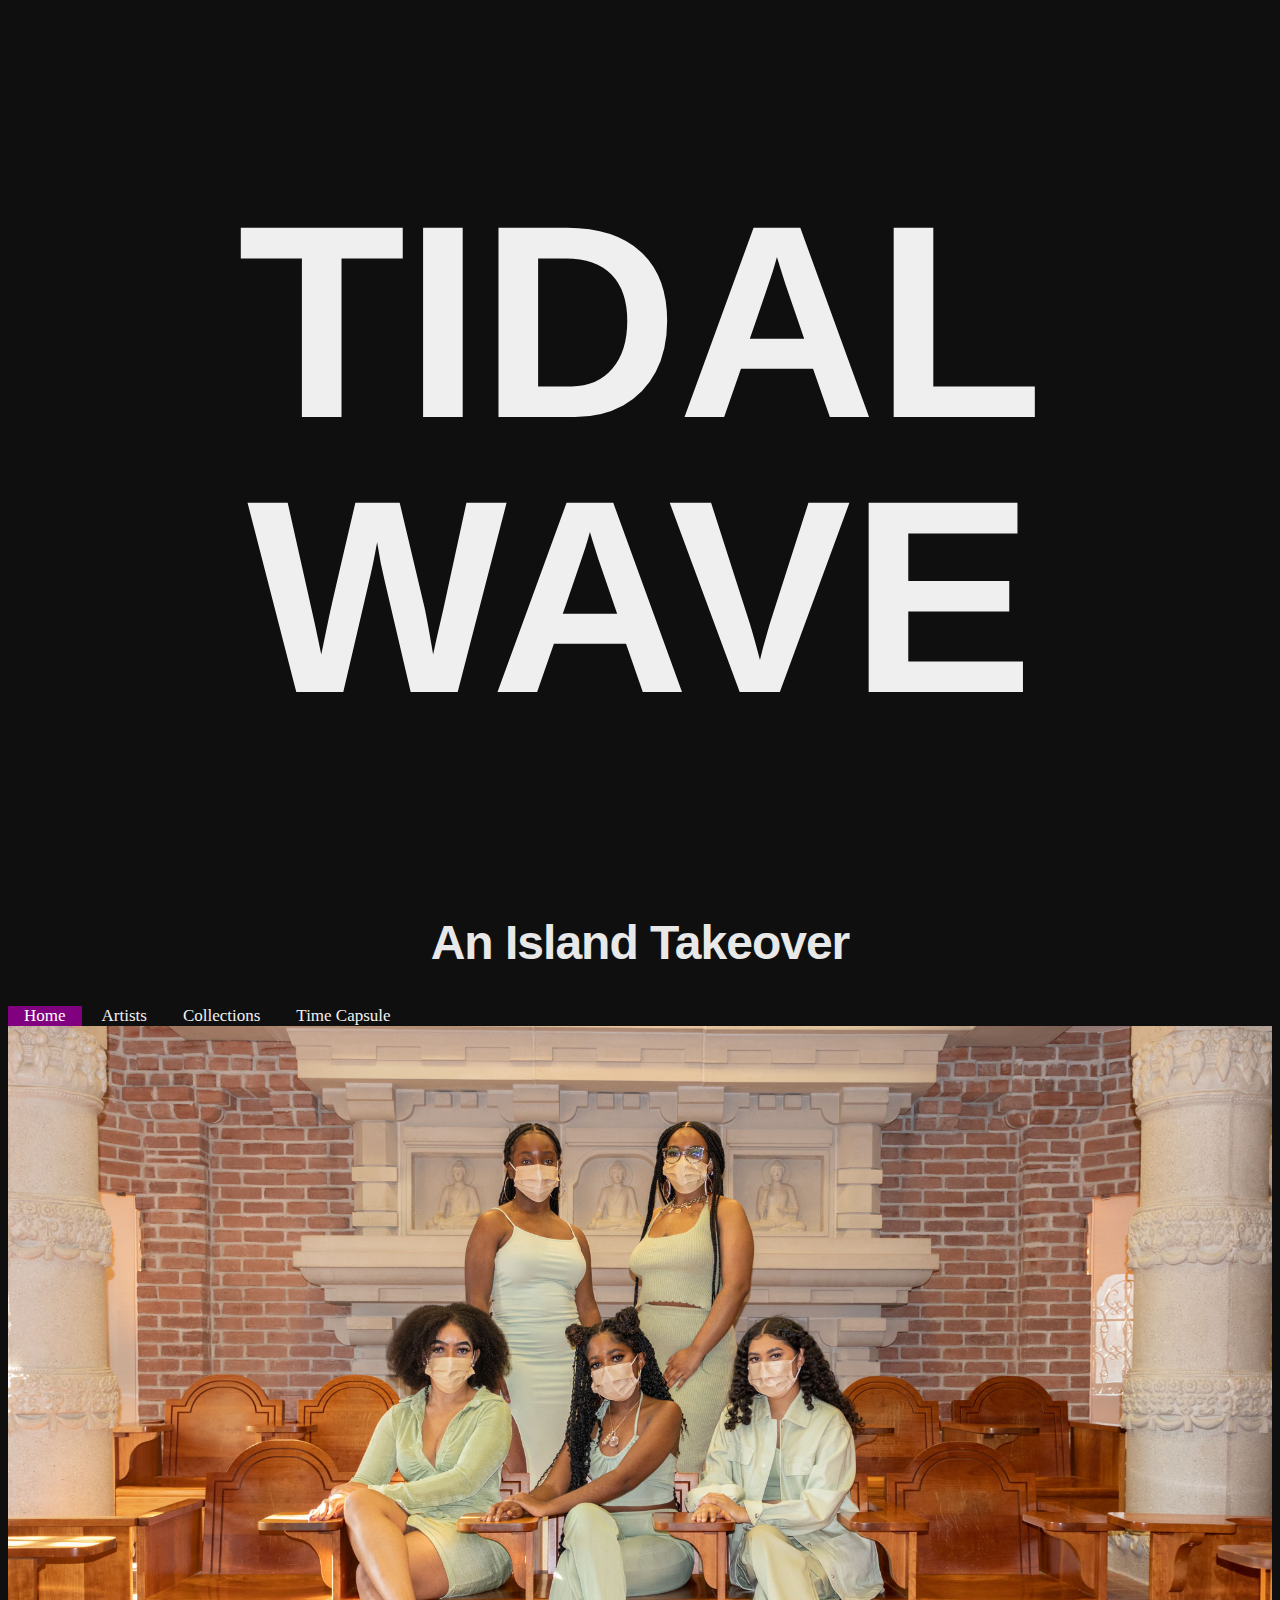
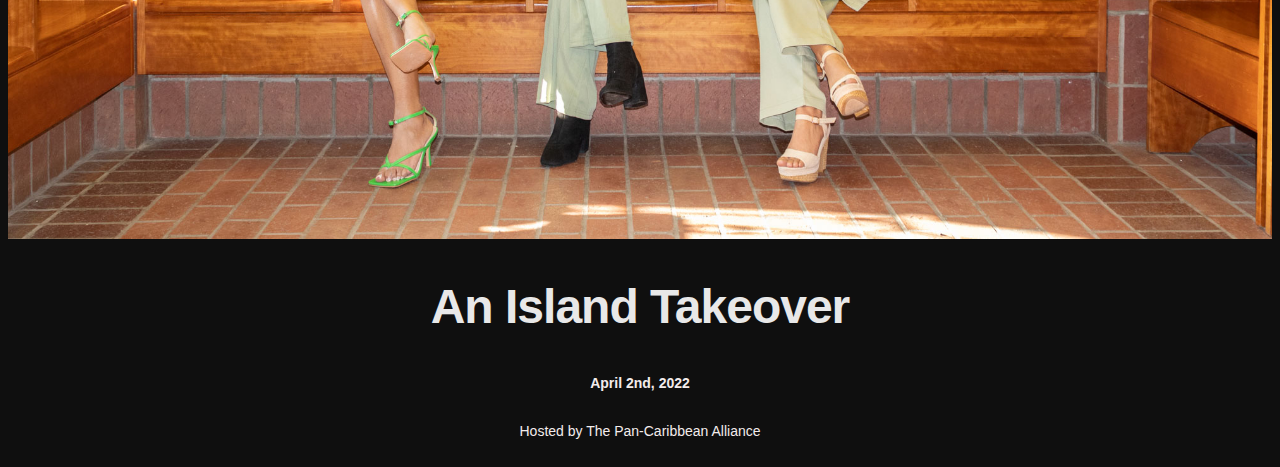
<file: Tidalwave/index.html>
<!DOCTYPE html>
<html lang='en'>
<div class="grid">
  <head>
    <title>TIDAL WAVE</title>
    <link rel="stylesheet" href='index.css'/>
  </head>
  <body>
    <!--subcategories go here -->

  <h1>TIDAL WAVE</h1>
  <h2>An Island Takeover</h2>
  <div class="topnav">
    <a class="active" href="#home">Home</a>
    <a href='Artists/Artists-introduction.html'>Artists</a>
    <a href='/Users/kenz/Documents/GitHub/webs2022spring/Tidalwave/collections/ collections.html'>Collections</a>
    <a href='/Users/kenz/Documents/GitHub/webs2022spring/Tidalwave/time capsule/history.html'>Time Capsule</a>
  </div>
  <!--subcategories go here -->
  <img class='full-width'src='tidalwave promo photo.jpg'>
  <h2>An Island Takeover</h2>
  <h3>April 2nd, 2022</h3>
  <p> Hosted by The Pan-Caribbean Alliance</p>
  <!--Promo video goes here-->
  <!--Created by The Pan-Caribbean Alliance-->
  </body>
</html>
</file>
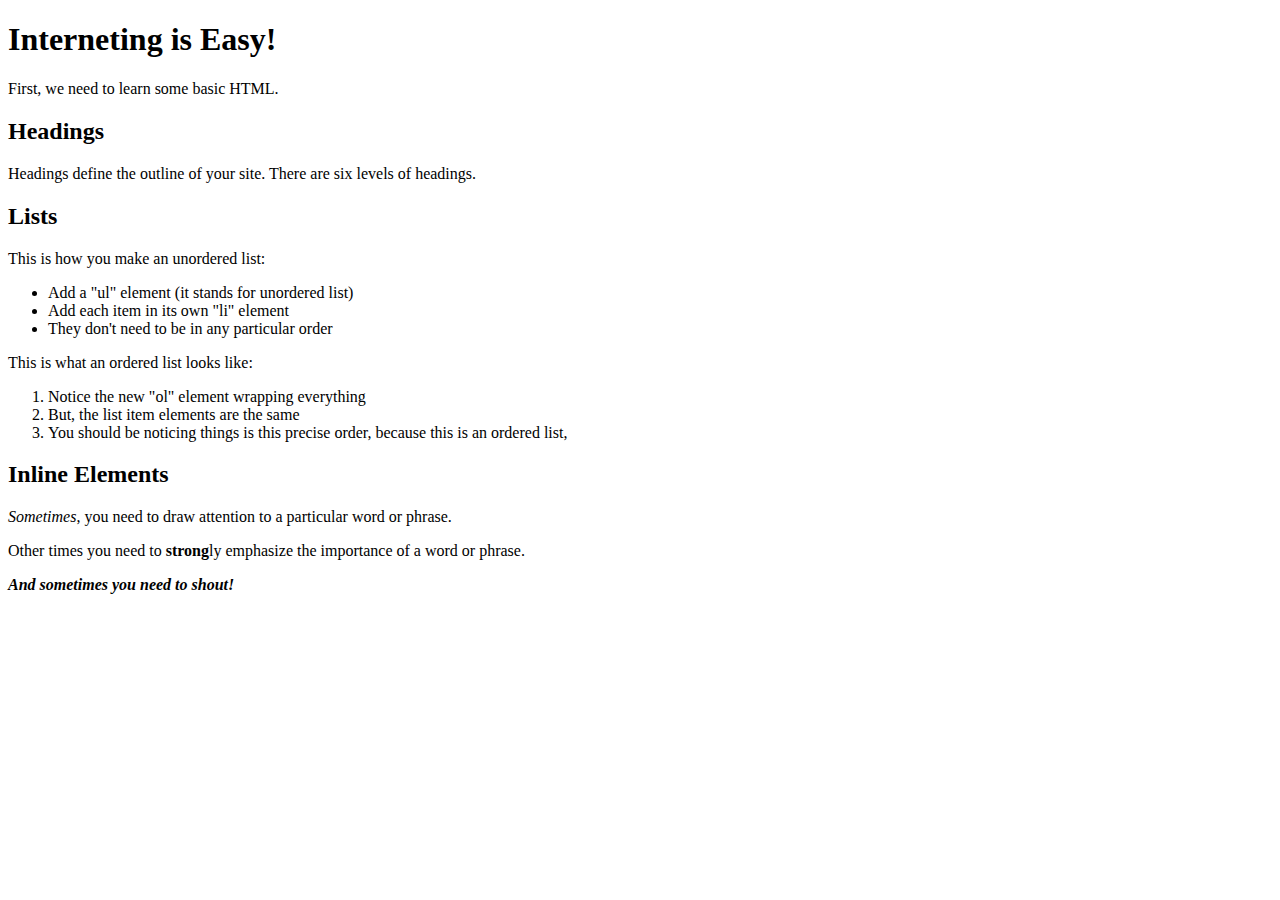
<file: basics.html>
<!DOCTYPE html>
<html>
  <head>
    <title>Interneting Is Easy!</title>
    <!--Metadata goes here -->
  </head>
  <body>
    <h1>Interneting is Easy!</h1>
    <p>First, we need to learn some basic HTML.</p>


    <h2>Headings</h2>
    <p>Headings define the outline of your site. There are six levels of headings.</p>

    <h2>Lists</h2>

    <p>This is how you make an unordered list:</p>

    <ul>
        <li>Add a "ul" element (it stands for unordered list)</li>
        <li>Add each item in its own "li" element</li>
        <li>They don't need to be in any particular order</li>
    </ul>

    <p>This is what an ordered list looks like:</p>

    <ol>
        <li>Notice the new "ol" element wrapping everything</li>
        <li>But, the list item elements are the same</li>
        <li>You should be noticing things is this precise order, because this is
          an ordered list,</li>
    </ol>

    <h2>Inline Elements</h2>

    <p><em>Sometimes</em>, you need to draw attention to a particular word or phrase.</p>

    <p>Other times you need to <strong>strong</strong>ly emphasize the importance of a word or phrase.</p>

    <p><strong><em>And sometimes you need to shout!</em></strong></p>
    <!--Content goes here-->
  </body>
</html>
</file>
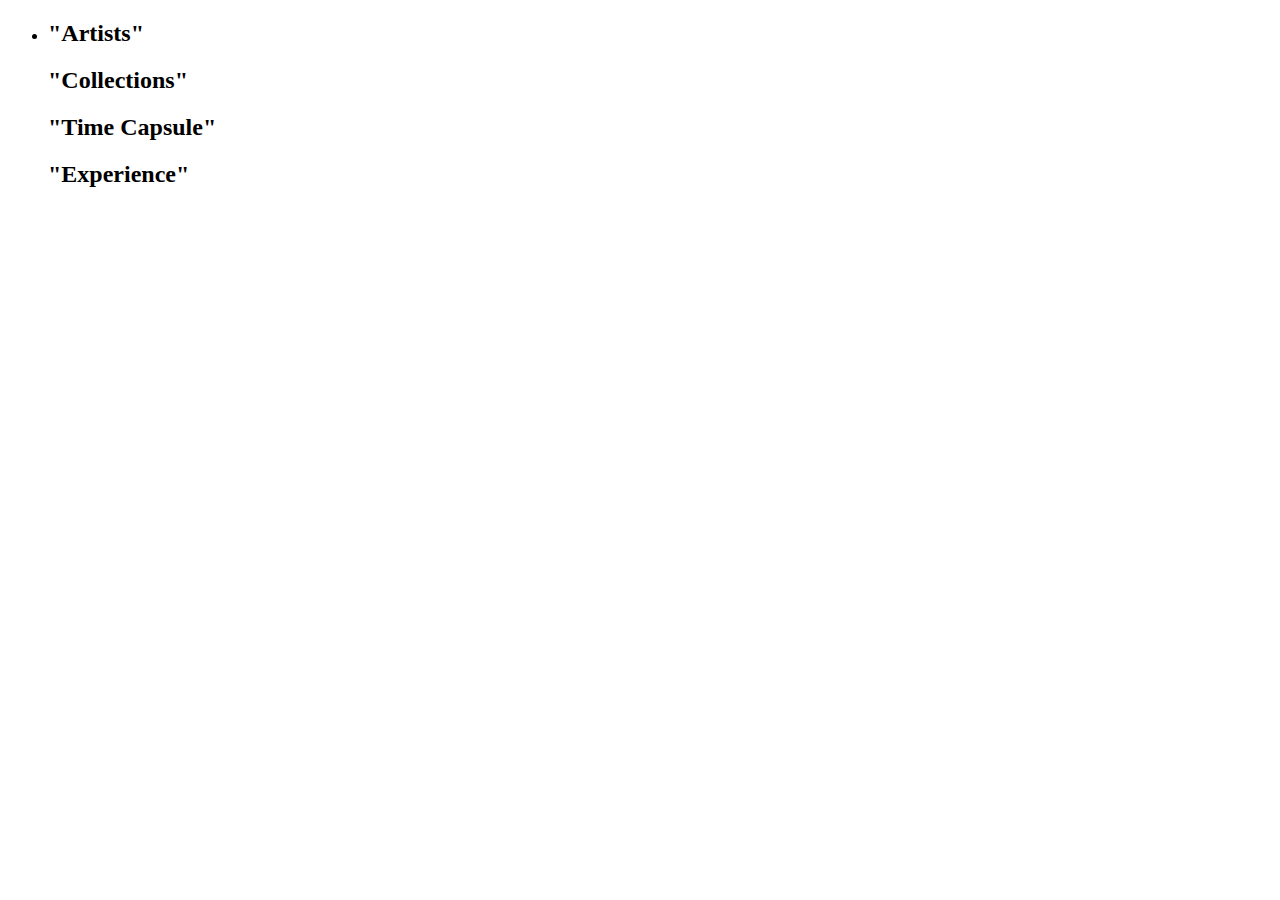
<file: draft.html>
<!DOCTYPE html>
<html>
  <head>
    <title>TIDALWAVE: AN ISLAND TAKEOVER</title>
  </head>
  <body>
    <!--subcategories go here -->
    <ul>
      <li><h2>"Artists"</h2>
      <h2>"Collections"</h2>
      <h2>"Time Capsule"</h2>
      <h2>"Experience"</h2></li>
    </ul>
  </body>
</html>
</file>
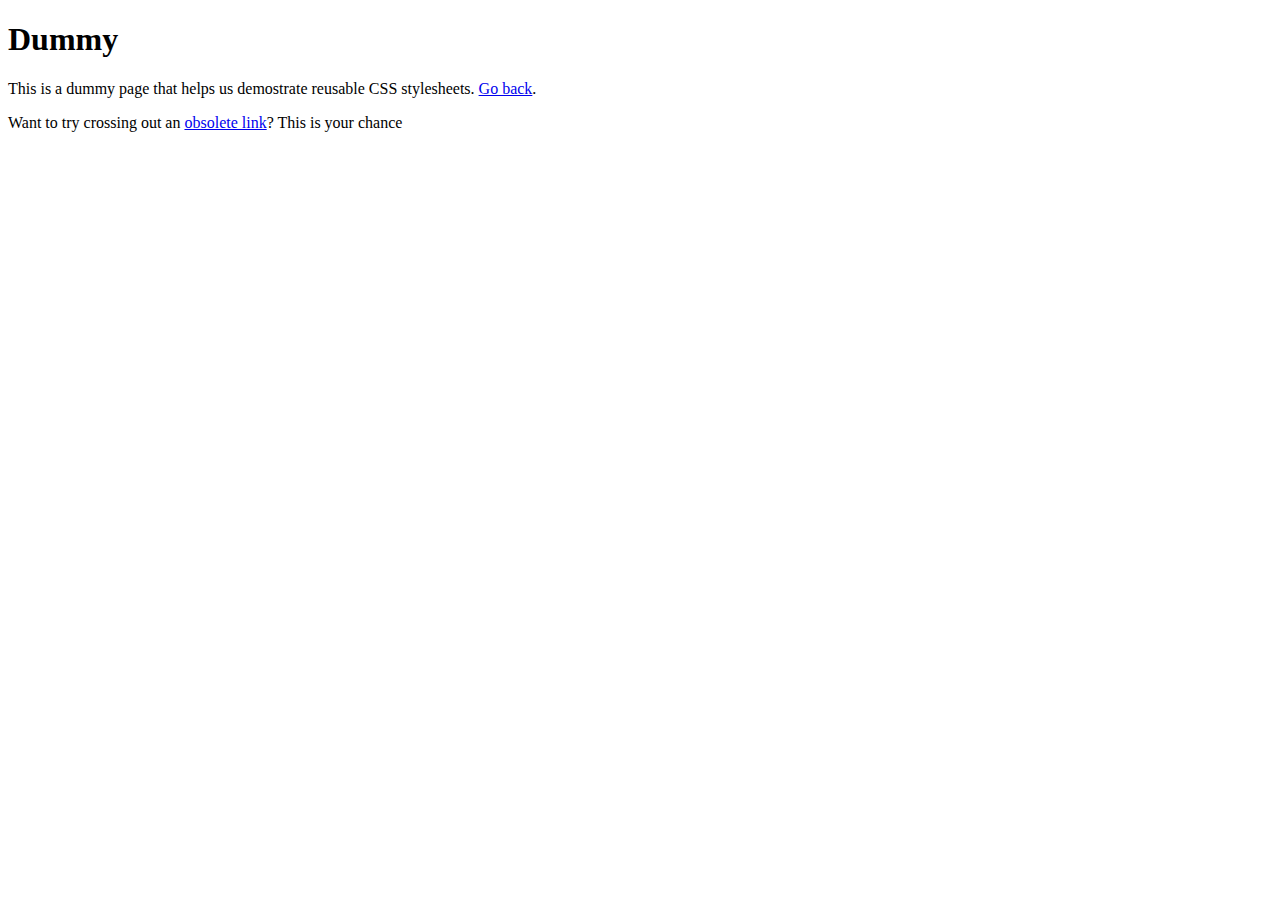
<file: hello.css/dummy.html>
<!DOCTYPE html>
<html lang='en'>
  <head>
    <meta charset='UTF-8'/>
    <title>Dummy</title>
  </head>
  <body>
    <h1>Dummy</h1>

    <p>This is a dummy page that helps us demostrate reusable CSS stylesheets. <a href='hello-css.html'>Go back</a>.</p>

    <p>Want to try crossing out an <a href='nowhere.html'>obsolete link</a>? This is your chance
  </body>
</html>
</file>
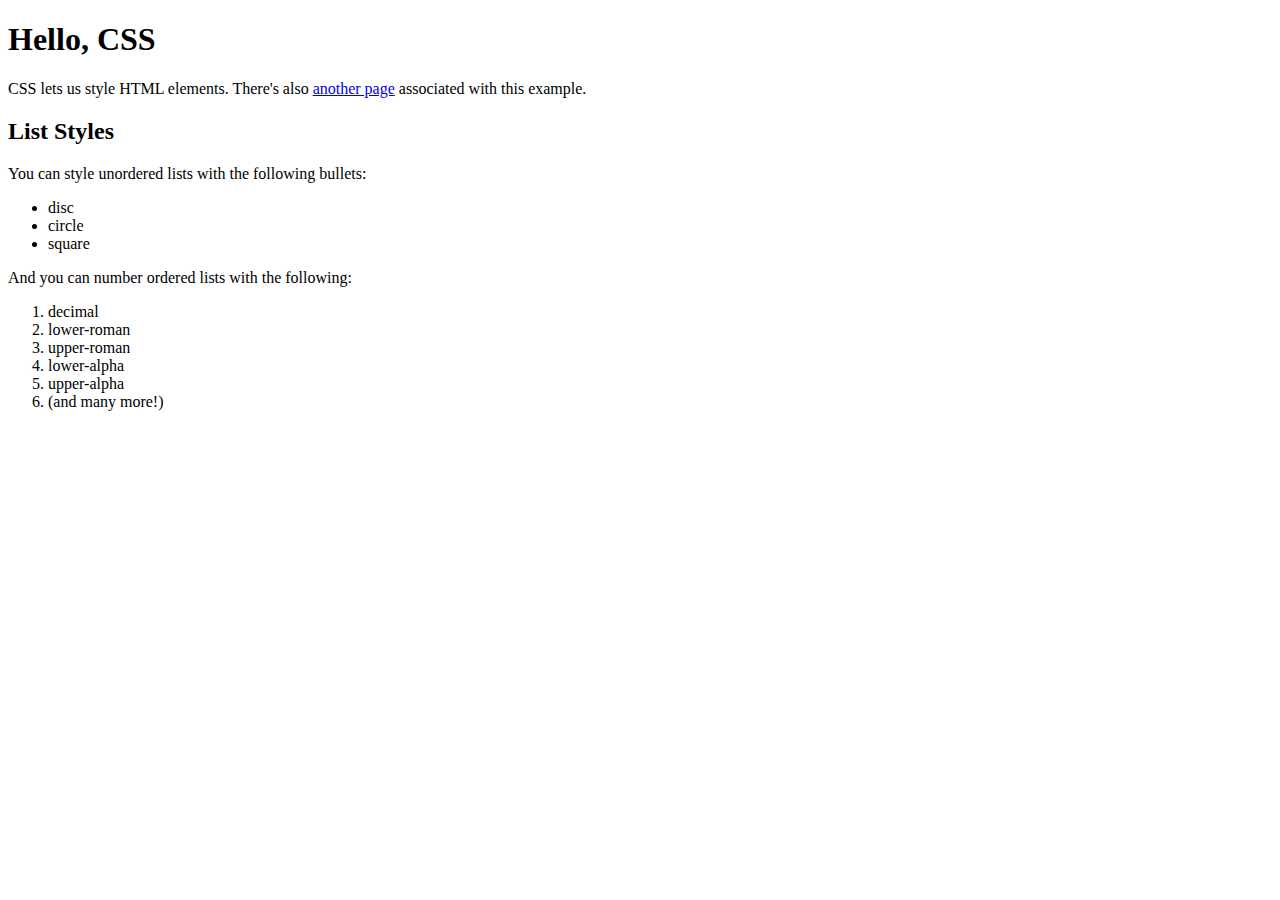
<file: hello.css/hello-css.html>
<!DOCTYPE html>
<html lang='en'
  <head>
    <meta charset='UTF-8'/>
    <title>Hello, CSS</title>
  </head>
  <body>
    <h1>Hello, CSS</h1>

    <p>CSS lets us style HTML elements. There's also
        <a href='dummy.html'>another page</a> associated with this example.</p>
    <h2>List Styles</h2>

    <p>You can style unordered lists with the following bullets:</p>

    <ul>
      <li>disc</li>
      <li>circle</li>
      <li>square</li>
    </ul>

    <p>And you can number ordered lists with the following:</p>

    <ol>
      <li>decimal</li>
      <li>lower-roman</li>
      <li>upper-roman</li>
      <li>lower-alpha</li>
      <li>upper-alpha</li>
      <li>(and many more!)</li>
    </ol>
  </body>
</html>
</file>
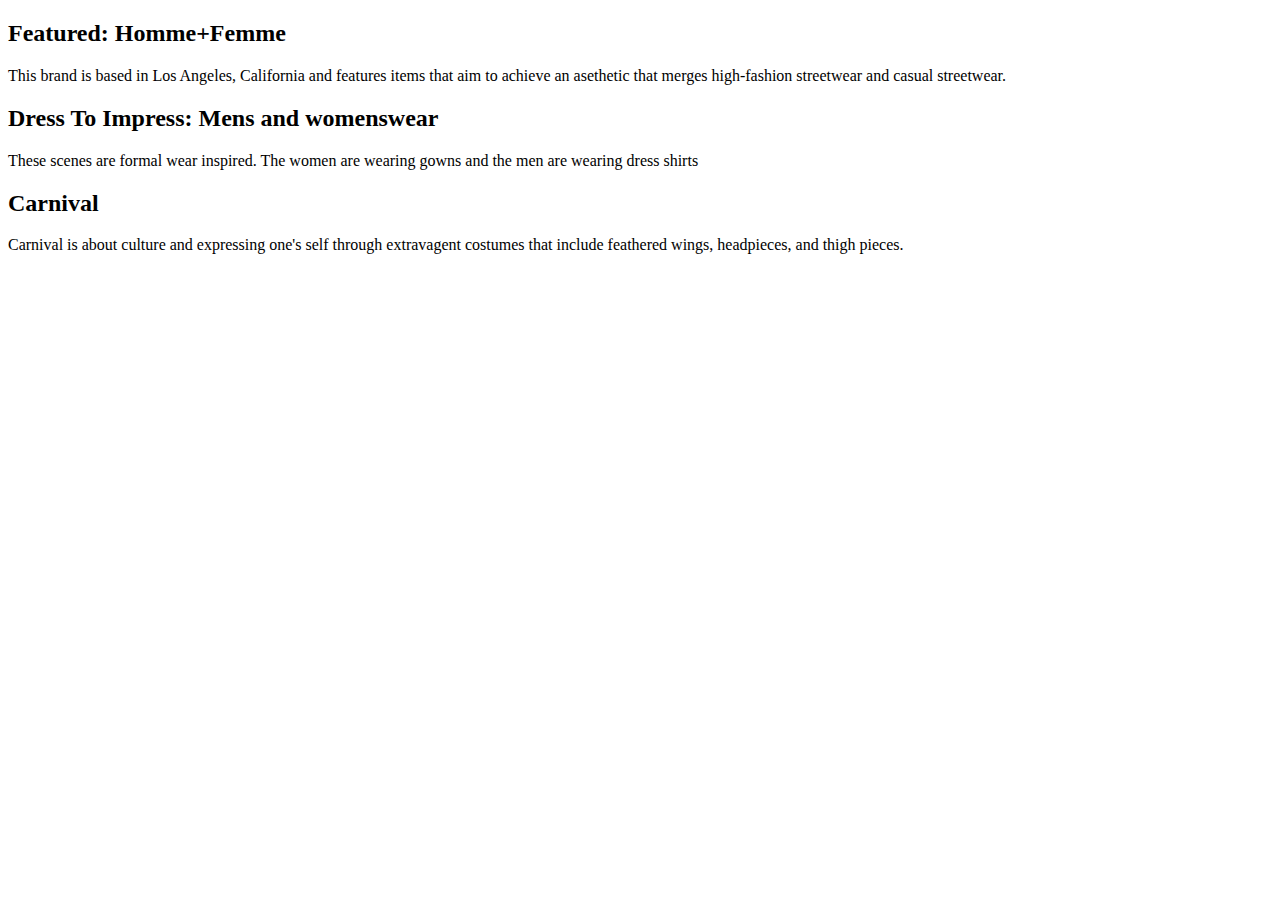
<file: Tidalwave/collections /Collections-featured.html>
<!DOCTYPE html>
<html lang='en'>
  <head>
    <title>Collections</title>
  </head>
  <body>
    <h2>Featured: Homme+Femme</h2>
    <p>This brand is based in Los Angeles, California and features items that aim to achieve an asethetic that merges
    high-fashion streetwear and casual streetwear.</p>
    <!--insert images of clothes on models-->
    <h2>Dress To Impress: Mens and womenswear</h2>
    <p>These scenes are formal wear inspired. The women are wearing gowns and the men are wearing dress shirts</p>

    <h2>Carnival</h2>
    <p>Carnival is about culture and expressing one's self through extravagent costumes that include feathered wings,
      headpieces, and thigh pieces.</p>
  </body>
</html>
</file>
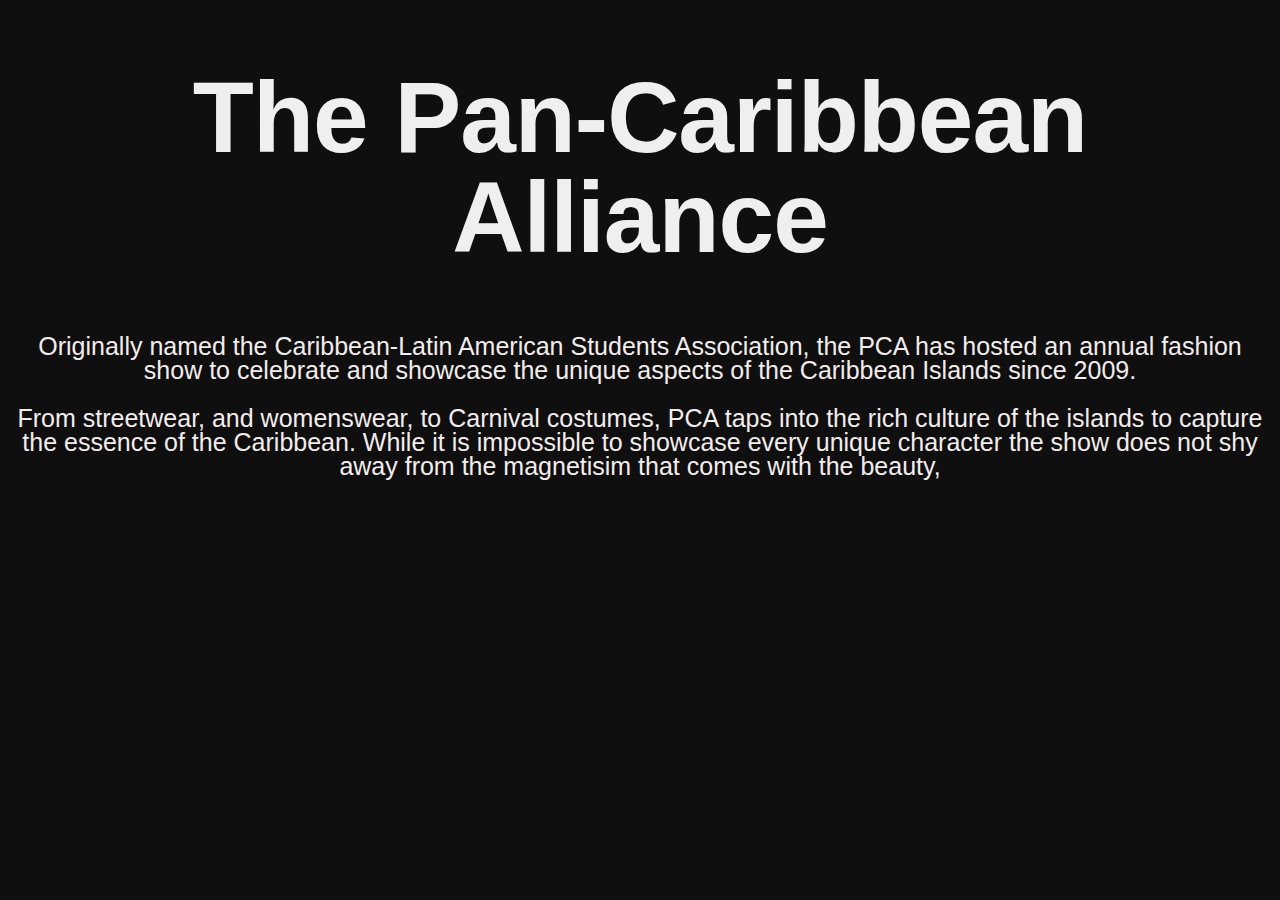
<file: Tidalwave/time capsule/history.html>
<!DOCTYPE html>
<html>
  <head>
    <title>A Caribbean Perspective</title>
      <link rel="stylesheet" href='history.css'/>
  </head>
  <body>
    <h1>The Pan-Caribbean Alliance</h1>
    <p> Originally named the Caribbean-Latin American Students Association, the PCA has
    hosted an annual fashion show to celebrate and showcase the unique aspects
  of the Caribbean Islands since 2009.</p>
    <p>From streetwear, and womenswear, to Carnival costumes, PCA taps into the
      rich culture of the islands to capture the essence of the Caribbean. While
      it is impossible to showcase every unique character the show does not shy
      away from the magnetisim that comes with the beauty,
  </body>
</html>
</file>
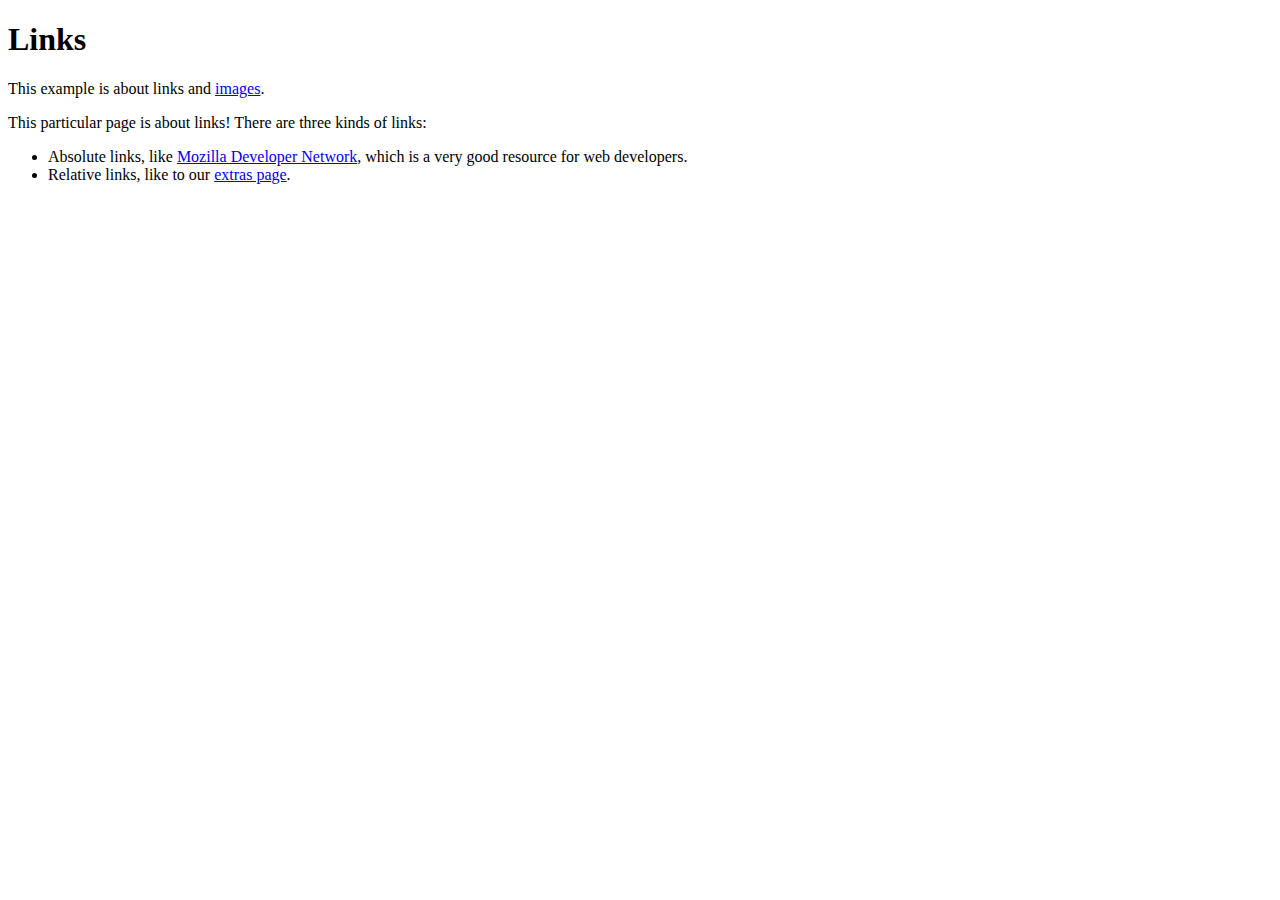
<file: tutorials/03-links-and-images/links.html>
<!DOCTYPE html>
<html lang='en'>
  <head>
      <title>Links</title>
  </head>
  <body>
    <h1>Links</h1>
    <p>This example is about links and <a href='images.html'>images</a>.</p>

    <p>This particular page is about links! There are three kinds of links:</p>

    <ul>
      <li>Absolute links, like
          <a href='https://developer.mozilla.org/en-US/docs/Web/HTML'target='_blank'>Mozilla
            Developer Network</a>, which is a very good resource for web
            developers.</li>
      <li>Relative links, like to our <a href='misc/extras.html'>extras
        page</a>.</li>
      <!--Add <li> elements here -->
    </ul>
  </body>
</html>
</file>
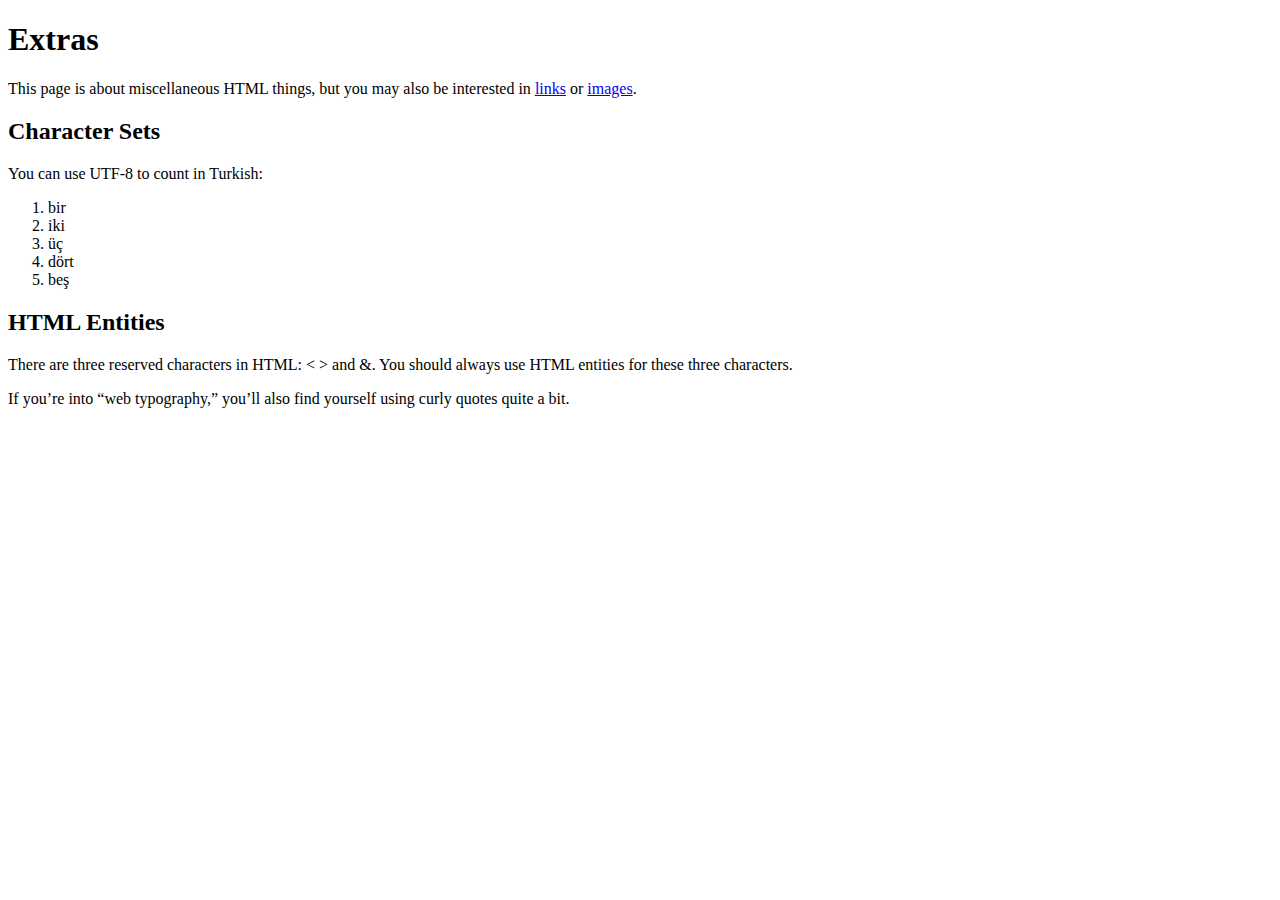
<file: tutorials/03-links-and-images/misc/Extras.html>
<!DOCTYPE html>
<html>
  <head><meta charset='UTF-8'/>
    <title>Extras</title>
  </head>
  <body>
    <h1>Extras</h1>

    <p>This page is about miscellaneous HTML things, but you may also be interested in <a href='../links.html'>links</a> or <a href='../images.html'>images</a>.</p>

  <h2>Character Sets</h2>

  <p>You can use UTF-8 to count in Turkish:</p>

  <ol>
    <li>bir</li>
    <li>iki</li>
    <li>üç</li>
    <li>dört</li>
    <li>beş</li>
  </ol>

  <h2>HTML Entities</h2>
  <p>There are three reserved characters in HTML: &lt; &gt; and &amp;. You should always use HTML entities for these three characters.</p>
  <p>If you&rsquo;re into &ldquo;web typography,&rdquo; you&rsquo;ll also find
    yourself using curly quotes quite a bit.</p>
  </body>
</html>
</file>
<file: Tidalwave/index.css>
h1 { color: #efefef; font-family: 'Helvetica Neue', sans-serif; font-size: 275px;
    font-weight: bold; letter-spacing: -1px; line-height: 1;
    text-align: center; }


h2 {  color: #e8e8e8; font-family: 'Helvetica Neue', sans-serif; font-size: 3em;
    font-weight: bold; letter-spacing: -1px; line-height: 1;
    text-align: center;}


h3 { color: #f3ecec; font-family: 'Helvetica Neue',
    sans-serif; font-size: 14px; line-height: 24px; margin:
    0 0 24px; text-align: justify; text-align: center; }

wrapper {
        border: .4px dotted rgb(222 228 233);
        width: 900px;
        margin-right:auto;
        margin-left: auto;
      }
    .box {
      display: flex;
        flex-wrap: wrap;
        max-width: 960px
      }
      .box>* {
          color: #fbfbfb; font-family: 'Helvetica Neue', sans-serif; font-size: 25px;
        margin: 2px;
        text-align: center;
      }

body{background-color: #0f0f0f; }

p { color: #f3ecec; font-family: 'Helvetica Neue',
    sans-serif; font-size: 14px; line-height: 24px; margin:
    0 0 24px; text-align: justify; text-align: center; }
.topnav {
  backgroud-color: #0f0f0f;
  overflow: hidden;
}

.topnav a {
  float: center;
  color: #f2f2f2;
  text-align: center;
  padding: 14px 16px;
  text-decoration: none;
  font-size: 17px;
}

.topnav a:hover{
  background-color: #0f0f0f;
  color: white;
}

.topnav a.active {
  background-color: #800080;
  color: white;
}
.full-width{
  width: 100%;
}
</file>
<file: Tidalwave/time capsule/history.css>
h1 { color: #efefef; font-family: 'Helvetica Neue', sans-serif; font-size: 100px;
    font-weight: bold; letter-spacing: -1px; line-height: 1;
    text-align: center; }


h2 {  color: #e8e8e8; font-family: 'Helvetica Neue', sans-serif; font-size: 70px;
    font-weight: bold; letter-spacing: -1px; line-height: 1;
    text-align: center;}


body{background-color: #0f0f0f; }

p { color: #f3ecec; font-family: 'Helvetica Neue',
    sans-serif; font-size: 25px; line-height: 24px; margin:
    0 0 24px; text-align: justify; text-align: center; }
</file>
